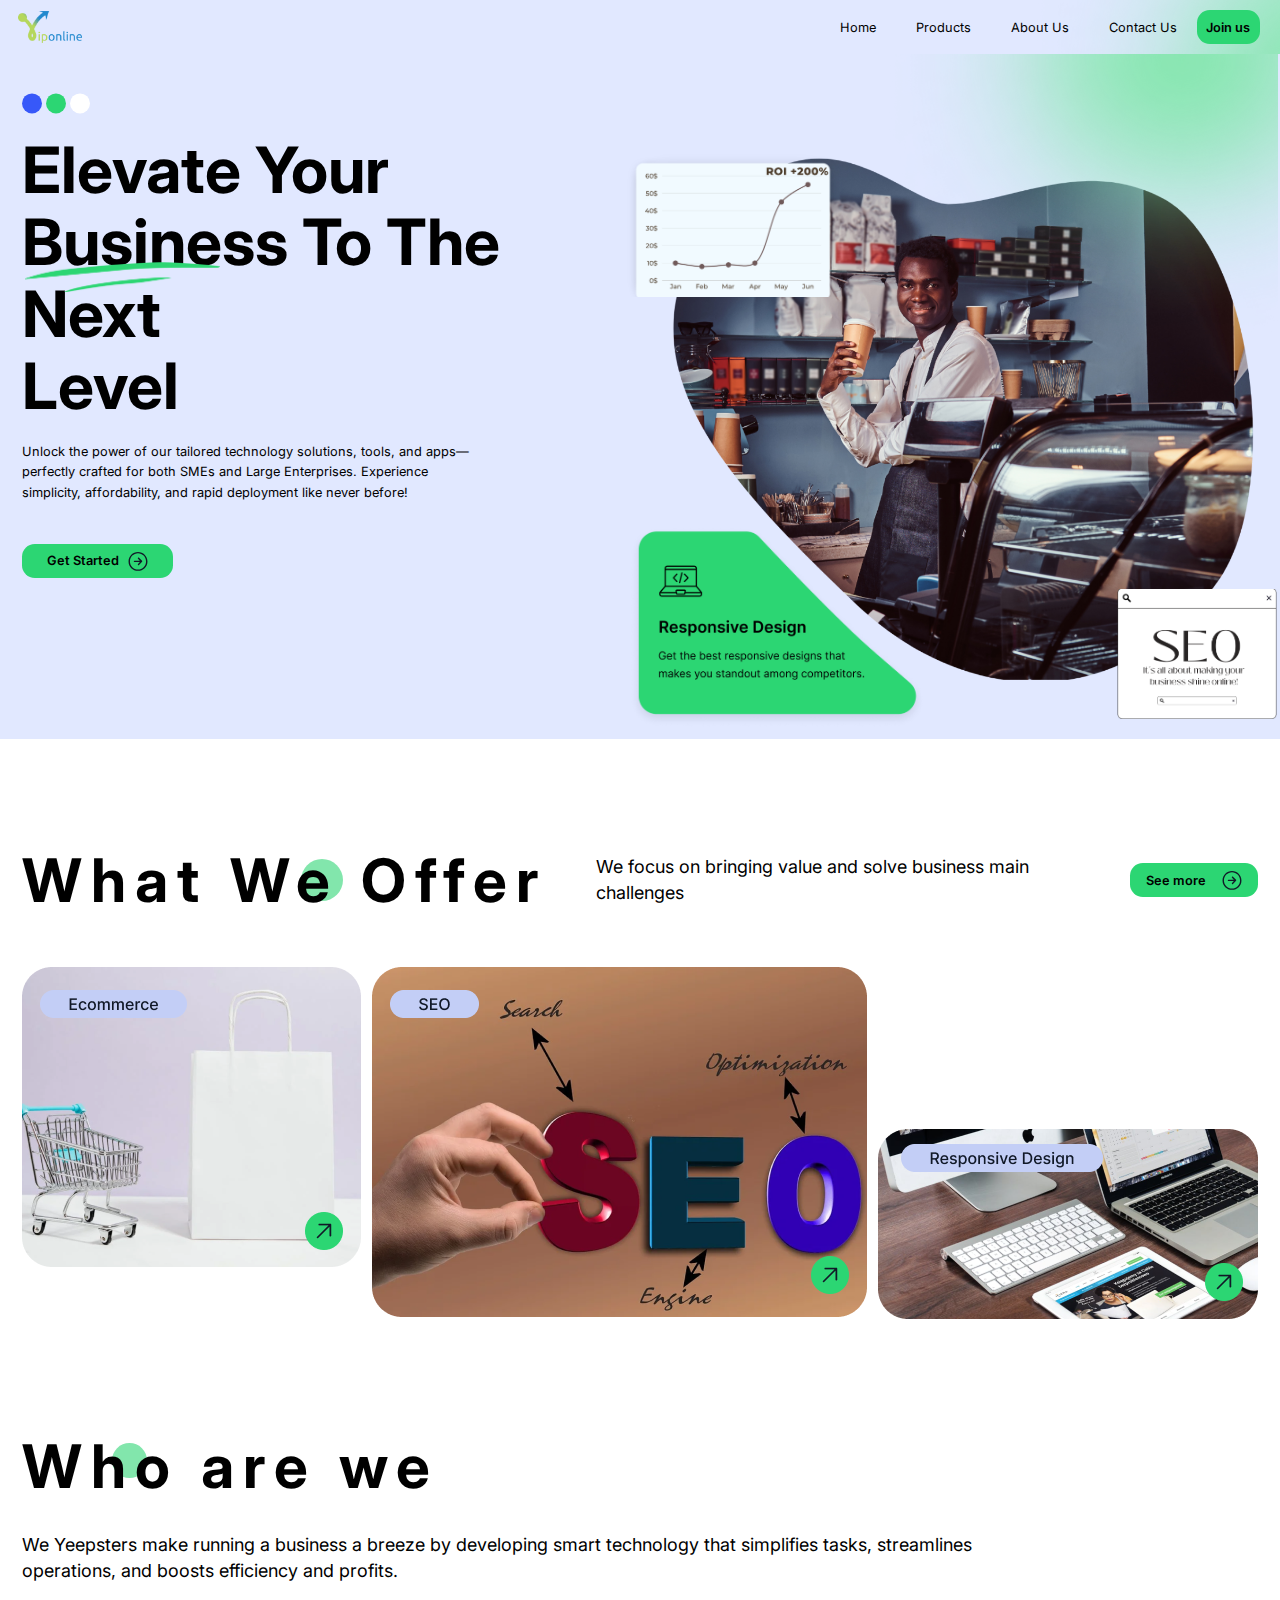
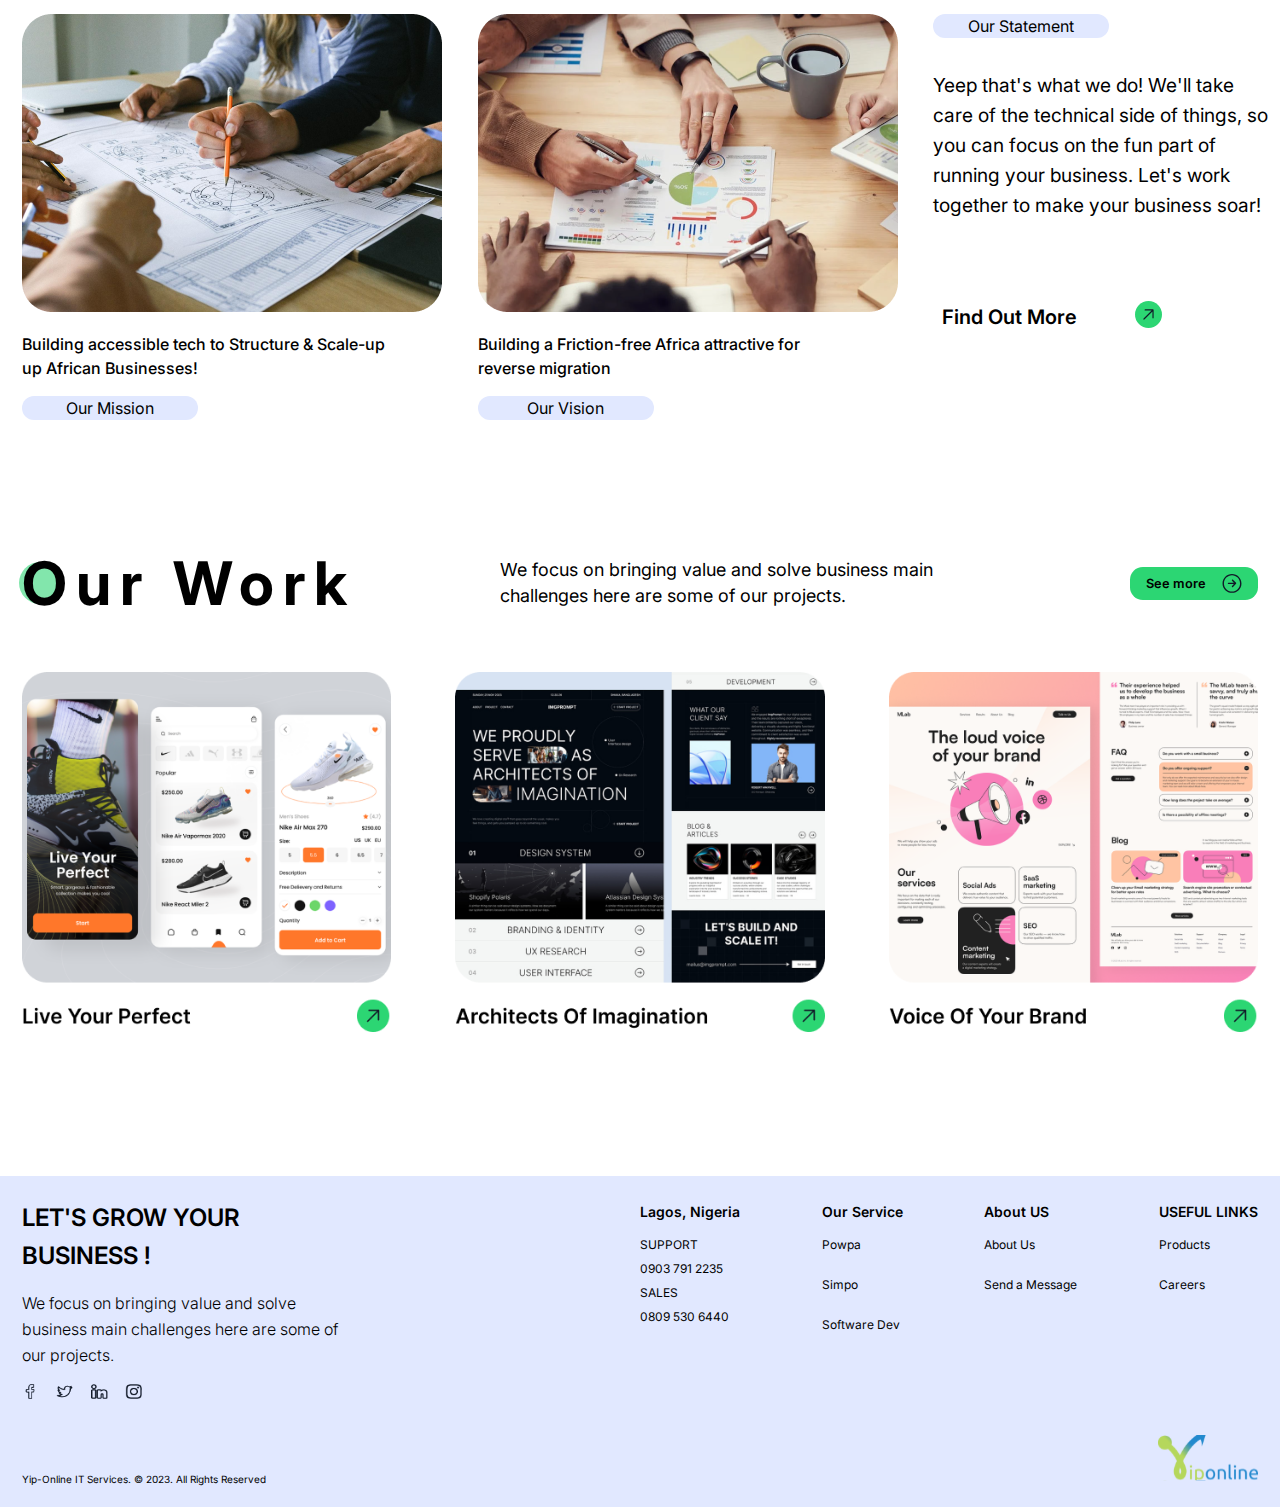
<file: index.html>
<!DOCTYPE html>
<html lang="en">
<head>
    <meta charset="UTF-8">
    <meta name="viewport" content="width=device-width, initial-scale=1.0">
    <title>Yip-Online</title>
    <link rel="stylesheet" href="style.css">
    </head>
<body>
    <div class="mobile" id="mobile">
    <div id="close" class="close">
        <img src="assets/Close.svg" alt="">
    </div>
        <ul class="list">
            <li>Home</li>
            <li>Products</li>
            <li>About Us</li>
            <li>Contact Us</li>
            <li>Join Us </li>          
            
         
        
      
           </ul>
    </div>
    <header class="header " >
        
  
            <nav class="nav-bar">
                <div class="logo-div">
                    <img src="assets/logo.png" alt="" class="logo-img">
                </div>
               <ul class="">
                <li>Home</li>
                <li>Products</li>
                <li>About Us</li>
                <li>Contact Us</li>
                
                <div class="button">
             Join us
          </div>
            
          
               </ul>


            </nav>
         <div class="hamburger" id="menu"> <img src="assets/Hamburger.png" alt=""></div>
        <div class="hr-im-seven"> <img src="assets/hero 6.png" alt="" srcset=""></div>
       
       
       
        
       
    
    </header>
       
    <main>
        <section class="hero sec-pd">
            <div class="hero-text">
                <div style="padding:1rem 0;">
                    <img src="assets/dots.svg" alt="" srcset="">
                </div>

                <div class="ht-one"> <h1> 
                    Elevate Your<br/>Business To The Next<br/>Level
                </h1>
                <div class="hr-im-five"> <img src="assets/hero 5.png" alt="" srcset=""></div>
            
            </div>

                <p class=" pt-one">
         Unlock the power of our tailored technology solutions, tools, and apps—perfectly crafted for both SMEs and Large Enterprises. Experience simplicity, affordability, and rapid deployment like never before!
                </p>

                <div class="button-body">
                    Get Started
                    <img src="assets/button-icon.svg" alt="" srcset="">
                 </div>
            </div>

            <div class="hero-div">
                <div class="hr-im-six"> <img src="assets/hero 6.png" alt="" srcset=""></div>
               
                <div class="hr-im-two"> <img src="assets/hero 4.png" alt="" srcset=""></div>
               
                <div class="hr-im-one"><img src="assets/hero 1.png" alt="" srcset=""></div>
                
                <div class="hr-im-three"> <img src="assets/hero 3.png" alt="" srcset=""></div>
                
                <div class="hr-im-four"> <img src="assets/her0 2.png" alt="" srcset=""> </div>
            </div>
        </section>
       
        <section class="offer sec-pd">
            <div class="offer-header"> 
                <span class="offer-svg"><img src="assets/offerSvg.svg" alt=""></span>
                <div class="offer-title">  <h1 class="of-t"> What We Offer</h1></div>
                <p class="offer-text"> We focus on bringing value and solve business main challenges</p>
                <div class="offer-button"> See more <img src="assets/button-icon.svg" alt=""></div>
            </div>

            <div class="offer-images">
                <div class="of-im-one"> <img src="assets/offer1.png" alt=""></div>
                <div class="of-im-two"> <img src="assets/offer2.png" alt=""></div>
                <div class="of-im-three"> <img src="assets/offer3.png" alt=""></div>

            </div>
        </section>

        <section class="about-us sec-pd">
            <div class="about-us-header">

                <div class="ab-us-t">
                    <span class="about-us-svg"><img src="assets/offerSvg.svg" alt=""></span>    
                <h1 class="ab-us-t-h1">Who are we</h1></div>
                <p class="ab-us-p">We Yeepsters make running a business a breeze by developing smart technology that simplifies tasks, streamlines operations, and boosts efficiency and profits.</p>
            </div>
            
            
            
            <div class="about-us-images">
                <div class="abt-img-one"><img src="assets/about-us1.png" alt="">
                <p class="abt-img-p">Building accessible tech to Structure & Scale-up up African Businesses!</p>
                <div class="abt-img-button">Our Mission</div>
                </div>
                <div class="abt-img-two">
                <img src="assets/about-us2.png" alt="">
                <p class="abt-img-p" >Building a Friction-free Africa attractive for reverse migration</p>
                <div class="abt-img-button" >Our Vision</div>
            </div>
                <div class="abt-img-three">
                    <div class="abt-img-button"> Our Statement </div>
                  <p class="abt-img-three-p">  Yeep that's what we do! We'll take care 
                    of the technical side of things, so you can focus
                     on the fun part of running your business. 
                     Let's work together to make your business soar!
                    </p>
                    <div class="abt-button"> Find Out More <div> <img src="assets/about-us-svg.svg" alt=""  class="abt-svg"></div></div>
            </div>

        </section>

        <section class="our-work sec-pd">
            <div class="work-head"> 
                <span class="work-svg"><img src="assets/offerSvg.svg" alt=""></span>
                <div class="work-title">  <h1 class="of-t"> Our Work</h1></div>
                <p class="work-text"> We focus on bringing value and solve business main challenges here are some of our projects.</p>
                <div class="work-button"> See more <img src="assets/button-icon.svg" alt=""></div>
            </div>

            <div class="work-images">
                <div class="wk-im-one"> <img src="assets/work 1.png" alt=""></div>
                <div class="wk-im-two"> <img src="assets/work 2.png" alt=""></div>
                <div class="wk-im-three"> <img src="assets/work 3.png" alt=""></div>

            </div>
        </section>
    </main>
    <section class=" footer sec-pd">
        <div class="foot-cont">
            <div class="ft-tx">
                <h3 class="footer-h">LET'S GROW YOUR BUSINESS !</h3>
                <p class="footer-p">We focus on bringing value and solve business main challenges here are some of our projects.</p>
                <div> <img src="assets/social.png" alt="" width="120px" height="15px"></div>
            </div>


            <div class="ft-li">
                <ul> Lagos, Nigeria
                 <li>
                    
                        SUPPORT <br/>
                        0903 791 2235 <br/>
                        SALES <br>
                        0809 530 6440</li>
                </ul>



                <ul> Our Service
                    <li>Powpa</li>
                    <li>Simpo</li>
                    <li>Software Dev</li>
                    
                </ul>



                <ul> About US
                    <li>About Us</li>
                    <li>Send a Message</li>
                    </ul>

                    <ul> USEFUL LINKS
                        <li>Products</li>
                        <li>Careers</li>
                       
                    </ul>
            </div>
        </div>


        <div class="copy">
            <div> <p class="copy-p"> Yip-Online IT Services. © 2023. All Rights Reserved </p></div>
            <div class="footer-logo{"> <img src="assets/footerlogo.svg" alt="" class="footer-logo-img"></div>
        </div>
    </section>

    <script src="index.js"></script>
</body>
</html>
</file>
<file: style.css>
@import url('https://fonts.googleapis.com/css2?family=Inter:wght@100..900&display=swap');

*{
    margin: 0;
    padding: 0;
    box-sizing: border-box;
    font-family: 'inter', sans-serif;
    /* border: 1px solid red; */
}
:root{
    --main-bg-color:#E1E8FF;
    --primary-bg-color: #3758F9;
    --secondary-bg-color:#2CD673;
    --third-bg-color:white;
    --fouth-bg-color:black;
    --botton-pad: 0.6rem;
    --botton-round:0.8rem;
    --body-font:1rem;
    --hero-body-font:0.8rem;
    --nav-font:0.8rem;
    --h1-text:2rem;
    --h1-weight:700;
    --h1-line-height:4.5rem;
    --section-pad:1.4rem;
    --p1-line-height:1.3rem;
    --p1-weight:400;

    
}

@media (min-width:1440px) {

  .sec-pd{
    display: flex;
    padding: 0.8rem 2rem;
    margin: 0 3rem;
    

    
}
header{
 
  margin: 0 3rem;

}

.hr-im-four{

  margin-left: 30rem;
}

.hr-im-six{

  margin-right:5px ;
  margin-left: 19.4rem;

  
}
}

/*header */
.header{
    display: flex;
    flex-direction: column;
    background-color: var(--main-bg-color);
    position: sticky;
    z-index: 99;
    top: 0;
    overflow: hidden;
    justify-content: space-between;

}



.mobile{
  width: 20rem;
  height: 100vh;
  display: none;
  flex-direction: column;
  background-color: var(--main-bg-color);
  position: absolute;
  z-index: 9999;
  gap: 3rem;
  margin-right: -21rem;
  right: 0;
  padding: 0 2rem;
  border: 2px solid var(--main-bg-color);
  box-shadow:1px 1px 1px 1px #818181;
}

div > ul > li {
  list-style: none;
  padding:0.5rem 0;

}

.close{
  width: 1.5rem;
  height: 1.5rem;
}
.close img{
  width: 100%;
  height: 100%;
  object-fit: contain;
}

.nav-bar{
    display: flex;
    flex-direction: row;
    justify-content: space-between;
    align-items: center;
    padding: 10px 20px 10px 10px;
    z-index: 99;
    position: relative;
}

nav > ul {
    display: flex;
    justify-content: space-between;
    align-items: center;
}

nav > ul > li {
    list-style: none;
    padding: 0 20px;
    font-size: var(--nav-font);
}

.logo-div{
    width: 5rem;
    height: 2rem;
}

.logo-img{
    width: 100%;
    height: 100%;
    object-fit: contain;
}
.button{
  background-color: var( --secondary-bg-color);
  padding: var(--botton-pad);
  border-radius: var(--botton-round);
  font-weight: 600;
  font-size: var(--nav-font);

}

.hamburger{
height: 1.5rem;
width: 1.5rem;
display: none;

}

.hamburger img{
  width: 100%;
  height: 100%;
  object-fit: contain;
}
/* hero */
.hero{
    display: flex;
    background-color: var(--main-bg-color);
    gap: 4rem;
    overflow: hidden;
    
}

.ht-one{
    word-wrap: break-word;
    font-size: var(--h1-text);
    font-weight: var(--h1-weight);
    line-height: var(--h1-line-height);
    display: flex;
    position: relative;
    
}
.hero-text{
width: 50%;
display: flex;
flex-direction: column;
}

.pt-one{
    font-size: var(--hero-body-font);
    line-height: var(--p1-line-height);
    font-weight: var(--p1-weight);
    word-wrap: break-word;
    width: 80%;
    margin-top: 20px;
}

.button-body{
    margin: 2.5rem 0;
    gap: 0.6rem;
    display: flex;
    justify-content: center;
    align-items: center;
    padding: 0.6rem;
    background-color: var( --secondary-bg-color);
    border-radius: var(--botton-round);
    font-weight: 600;
    font-size: var(--nav-font);
    width: 9.4rem;
    height: 2.1rem;
  
  }


  .hero-div{
    width: 55%;
    display: flex;
    position: relative;
    
  }

  .hr-im-one{
   display: flex;
   margin-left: 3rem;
   width: 100%;
   height: 40rem;

  }

  .hr-im-one img, .hr-im-two img,.hr-im-three img,
    .hr-im-four img, .hr-im-five img, .hr-im-six img{
    width: 100%;
    height: 100%;
    object-fit: contain;
  }

  .hr-im-two{
    display: flex;
   width: 14rem;
   height: 9rem;
   z-index: 1;
   position: absolute;
   margin-top:4.75rem;
   margin-left: 1.2rem;
  }
  .hr-im-three{
    display: flex;
    width: 21.4rem;
    height: 12.75rem;
    z-index: 1;
    position: absolute;
    margin-top:28rem;
    margin-left: 0.8rem;
  }
  .hr-im-four{
    display: flex;
    width: 10rem;
    height: 8.2rem;
    z-index: 1;
    position: absolute;
    margin-top:32rem;
  }

  .hr-im-five{
    display: flex;
    width: 12.5rem;
    height: 1.875rem;
    z-index: 1;
    position: absolute;
    margin-top: 8rem;
  
  }

  .hr-im-six{
    display: flex;
    width: 25rem;
    height: 22.75rem;
    z-index: 10;
    position: absolute;
    margin-top:-5.8rem;
    align-items: flex-end;
    justify-content: flex-end;
  
    
  }

  .hr-im-seven{
    display: flex;
    width: 25rem;
    height: 22.75rem;
    z-index: 10;
   position: absolute;
    margin-left: 64rem;
    margin-top: 0;
    
  
   
    
  }
.offer{
    display: flex;
    flex-direction: column;
    justify-content: center;
    margin-top: 3.875rem;
    
    
   
}
.offer-header{
    display: flex;
    justify-content: space-between;
    align-items: center;
    margin-bottom: 1.875rem;
    
}
.offer-title{
    display: flex;
    word-wrap: break-word;
    font-size: 1.875rem;
    letter-spacing: .5625rem;
   position: relative;
}
.of-t-h1{
    display: flex;
    position: absolute;
    z-index: 10;
}
.offer-svg{
    display: flex;
   margin-left: 17.4rem;
   position: absolute;
   width: 2.625rem;
   height: 2.625rem;
   
}
.offer-text{
    word-wrap: break-word;
    line-height: 1.625rem;
    font-weight: 400;
    font-size:1.125rem;
    width:30.375rem;
}

.offer-button{
  margin: 2.5rem 0;
  gap: 1rem;
  display: flex;
  justify-content: center;
  align-items: center;
  padding: 0.6rem;
  background-color: var( --secondary-bg-color);
  border-radius: var(--botton-round);
  font-weight: 600;
  font-size: var(--nav-font);
  width: 8rem;
  height: 2.1rem;
  color: black;
}

.offer-images{
  display: flex;
  justify-content: space-between;
}
.of-im-three{
  margin-top: 10.125rem;
}

.about-us{
  display: flex;
  flex-direction: column;
  justify-content: center;
  margin-top: 3.875rem; 

}
.about-us-header{
  display: flex;
  flex-direction: column;
  justify-content: space-between;
  align-items: flex-start;
  margin-bottom: 1.875rem;
  position: relative;
}

.ab-us-t{
  display: flex;
  word-wrap: break-word;
  font-size: 1.875rem;
  letter-spacing: .5625rem;
  margin-bottom: 1.875rem;
 
}
.about-us-svg{
  display: flex;
  margin-top: 0.8rem;
  margin-left: 5.6rem;
  position: absolute;
  width: 2.2rem;
  height: 2.2rem;
}
.ab-us-t-h1{
  display: flex;
  z-index: 10;
}
.ab-us-p{
  word-wrap: break-word;
  line-height: 1.625rem;
  font-weight: 400;
  font-size:1.125rem;
  width:65.375rem;
}

.about-us-images{
  display: flex;
  justify-content: space-between;
  gap: 2.2rem;
}
.abt-img-p{
  width: 23.3125rem;
  word-wrap: break-word;
  line-height: 1.5rem;
  font-weight: 500;
  font-size: 1rem;
  margin: 1rem 0;
  
}
.abt-img-button{
  display: flex;
  justify-content: center;
  align-items: center;
  width: 11rem;
  height: 1.5rem;
  background-color: var(--main-bg-color);
  padding: 0.125rem  1rem; 
  border-radius: 20px;
}
.abt-img-three{
  display: flex;
  flex-direction: column;
  gap: 2rem;
}
.abt-img-three-p{
  width: 21rem;
   height: 10.1875rem;
  font-size:1.2rem;
  font-weight: 400;
  word-wrap: break-word;
  line-height: 30px;
}
.abt-button{
  margin: 2.5rem 0;
  gap: 3.6rem;
  display: flex;
  justify-content: flex-start;
  align-items: center;
  padding: 0.6rem;
  border-radius: var(--botton-round);
  font-weight: 600;
  font-size: 1.25rem;
  width: 19.4rem;
  height: 1.5rem;

}
.abt-svg{
  width: 1.7rem;
  height: 1.7rem;
}

.our-work{
  display: flex;
  flex-direction: column;
  justify-content: center;
  margin-top: 3.875rem;
  margin-bottom: 7.5rem;
  
 
}
.work-head{
  display: flex;
  justify-content: space-between;
  align-items: center;
  margin-bottom: 1.875rem;
  
}
.work-title{
  display: flex;
  word-wrap: break-word;
  font-size: 1.875rem;
  letter-spacing: .5625rem;
 position: relative;
}
.of-t-h1{
  display: flex;
  position: absolute;
  z-index: 10;
}
.work-svg{
  display: flex;
 margin-left: -0.2rem;
 position: absolute;
 width: 2.625rem;
 height: 2.625rem;
 
}
.work-text{
  word-wrap: break-word;
  line-height: 1.625rem;
  font-weight: 400;
  font-size:1.125rem;
  width:30.375rem;
}

.work-button{
margin: 2.5rem 0;
gap: 1rem;
display: flex;
justify-content: center;
align-items: center;
padding: 0.6rem;
background-color: var( --secondary-bg-color);
border-radius: var(--botton-round);
font-weight: 600;
font-size: var(--nav-font);
width: 8rem;
height: 2.1rem;
color: rgb(0, 0, 0);
}

.work-images{
display: flex;
gap: 4rem;
}
.wk-im-one img, .wk-im-two img, .wk-im-three img{
  width: 100%;
  height: 100%;
  object-fit: contain;
}

.footer{
  display: flex;
  flex-direction: column;
  background-color: var(--main-bg-color);
  z-index: 99;
}
.foot-cont{
  display: flex;
  
}
.ft-tx{
  width: 50%;
  display: flex;
  flex-direction: column;
  gap: 15px;
}

.ft-li{
  display: flex;
  width: 50%;
  justify-content: space-between;
}

.ft-li > ul {
  font-size: 14px; 
  font-weight: 600;
  line-height: 26px;
   word-wrap: break-word
}

.ft-li > ul >li{
  list-style: none;
  font-size: 12px;
  font-weight: 400;
   line-height: 24px;
    word-wrap: break-word
}


.footer-h{
  width: 296px;
  font-size: 24px;
  font-weight: 600; 
  line-height: 38px; 
  word-wrap: break-word

}
.footer-p{
  word-wrap: break-word;
  line-height: 1.625rem;
  font-weight: 300;
  font-size:1rem;
  width: 20.9375rem;
}

.copy{
  display: flex;
  justify-content: space-between;
  align-items: flex-end;
  margin-top: 2rem;
}
.copy-p{
  font-size: 10px;
}

.footer-logo{
  width: 5rem;
  height: 2rem;
}

.footer-logo-img{
  width: 100%;
  height: 100%;
  object-fit: contain;
} 
@media(max-width:1280px) {

  .sec-pd{
    padding: var(--section-pad);
}
     

/* hero */

.pt-one{
    font-size: var(--hero-body-font);
    line-height: var(--p1-line-height);
    font-weight: var(--p1-weight);
    word-wrap: break-word;
    width: 80%;
    margin-top: 20px;
}

.button-body{
    margin: 2.5rem 0;
    gap: 0.6rem;
    display: flex;
    justify-content: center;
    align-items: center;
    padding: 0.6rem;
    background-color: var( --secondary-bg-color);
    border-radius: var(--botton-round);
    font-weight: 600;
    font-size: var(--nav-font);
    width: 9.4rem;
    height: 2.1rem;
  
  }
  .hero-div{
    width: 50%;
    display: flex;
    position: relative;
  }

  .hr-im-one{
   display: flex;
   margin-left: 0rem;
   width: 100%;
   height: 40rem;

  }

  .hr-im-one img, .hr-im-two img,.hr-im-three img,
    .hr-im-four img, .hr-im-five img, .hr-im-six img{
    width: 100%;
    height: 100%;
    object-fit: contain;
  }

  .hr-im-two{
    display: flex;
   width: 14rem;
   height: 9rem;
   z-index: 1;
   position: absolute;
   margin-top:4.75rem;
   margin-left: -3.2rem;
  }
  .hr-im-three{
    display: flex;
    width: 21.4rem;
    height: 12.75rem;
    z-index: 1;
    position: absolute;
    margin-top:28rem;
    margin-left: -3.5rem;
  }
  .hr-im-four{
    display: flex;
    width: 10rem;
    height: 8.2rem;
    z-index: 1;
    position: absolute;
    margin-top:32rem;
    margin-left: 27.8rem;
  }

  .hr-im-five{
    display: flex;
    width: 12.5rem;
    height: 1.875rem;
    z-index: 1;
    position: absolute;
    margin-top: 8rem;
  
  }

  .hr-im-six{
    display: flex;
    width: 25rem;
    height: 22.75rem;
    z-index: 10;
    position: absolute;
    margin-top:-5.8rem;
    margin-left: 12.9rem;
    
  }
    
}

@media (max-width:1024px) {
  


  .hr-im-six{
    display: none;

    
  }

  .hr-im-four{
    display: none;
    
  }
  .hr-im-three{
    
    margin-top:24rem;
    margin-left: -7.2rem;
  }

  .hr-im-two{
   
   margin-top:7.75rem;
   margin-left: -7.2rem;
  }

  .offer-images{
    display: flex;
    justify-content: space-between;

  }

  .of-im-one{
    width: 250px;;
    height: 260px;
  }

  .of-im-one img{
    width: 100%;
    height: 100%;
    object-fit: contain;
  }

  .of-im-two{
    width: 355px;;
    height: 290px;
  }

  .of-im-two img{
    width: 100%;
    height: 100%;
    object-fit: contain;
  }

  .of-im-three{
    width: 300px;;
    height: 150px;
    margin-top: 7.425rem;
  }

  .of-im-three img{
    width: 100%;
    height: 100%;
    object-fit: contain;
  }

  .offer-text{
    word-wrap: break-word;
    line-height: 1.625rem;
    font-weight: 400;
    font-size:1.125rem;
    width:20.375rem;
}
.about-us-images{
  display: flex;
  flex-wrap: wrap;
  justify-content: center;
  align-items: center;
  gap: 5.2rem;
}
}

@media (max-width:900px) {

 .header{
  display: flex;
  flex-direction: row;
 }
  nav > ul {
    display: none;
    justify-content: space-between;
    align-items: center;
}

.hamburger{
  display: flex;
  margin: 1rem;
}
  .offer-header{
    display: flex;
    flex-wrap: wrap;
    justify-content: space-between;
    align-items: center;
    margin-bottom: 1.875rem;
    
}

.offer-svg{
  display: flex;
 margin-left: 17.4rem;
 position: absolute;
 width: 2.625rem;
 height: 2.625rem;
 margin-top: -7rem;
 
}
  .offer-images{
    display: flex;
    flex-wrap: wrap;
    justify-content: space-between;

  }

  .of-im-one{
    width: 250px;;
    height: 260px;
  }

  .of-im-one img{
    width: 100%;
    height: 100%;
    object-fit: contain;
  }

  .of-im-two{
    width: 355px;;
    height: 290px;
  }

  .of-im-two img{
    width: 100%;
    height: 100%;
    object-fit: contain;
  }

  .of-im-three{
    width: 300px;;
    height: 150px;
    margin-top: 1.425rem;
  }

  .of-im-three img{
    width: 100%;
    height: 100%;
    object-fit: contain;
  }

  .offer-text{
    word-wrap: break-word;
    line-height: 1.625rem;
    font-weight: 400;
    font-size:1.125rem;
    width:20.375rem;
}
.about-us-images{
  display: flex;
  flex-wrap: wrap;
  justify-content: center;
  align-items: center;
  gap: 5.2rem;
}
.work-head{
  display: flex;
  flex-wrap: wrap;
  justify-content: space-between;
  align-items: center;
  margin-bottom: 1.875rem;
  
}

.work-svg{
  display: flex;
 margin-left: -0.2rem;
 position: absolute;
 width: 2.625rem;
 height: 2.625rem;
 margin-top: -7rem;
}

.work-images{
  display: flex;
  flex-wrap: wrap;
  gap: 4rem;
  justify-content: center;
  align-items: center;
  }

  .ft-li{
    display: flex;
    flex-wrap: wrap;
    width: 50%;
    justify-content: space-between;
  }
}

@media (max-width:500px) {
  .ab-us-p{
  
    width:23.375rem;
  }
  
  .abt-img-one img, .abt-img-two img, .abt-img-three img 
 {
     width: 80%;
     height: 80%;
     object-fit: contain;
  }
.about-us-images{
  flex-direction: column;
  gap:2rem;
  justify-content: center;
  align-items: flex-start;
}
.abt-img-three{
 
  width: 17rem;
}
.abt-img-p{
  width: 18.3125rem;
}
  .hero-div{
    width: 55%;
    display: none;
    position: relative;
  }
  .hero-text{
    width: 100%;
    display: flex;
    flex-direction: column;
    }

    .offer-svg{
      display: flex;
     margin-left: -0.2rem;
     position: absolute;
     width: 2.625rem;
     height: 2.625rem;
     margin-top: -7rem;
     
    }

    .work-svg{
      display: flex;
     margin-left: -0.2rem;
     position: absolute;
     width: 2.625rem;
     height: 2.625rem;
     margin-top: -12rem;
    }

    .foot-cont{
      display: flex;
      flex-direction: column;
      gap: 2rem;   
    }

    .ft-li{
      display: flex;
      flex-wrap: wrap;
      width: 100%;
      justify-content: space-between;
    }
}
</file>
